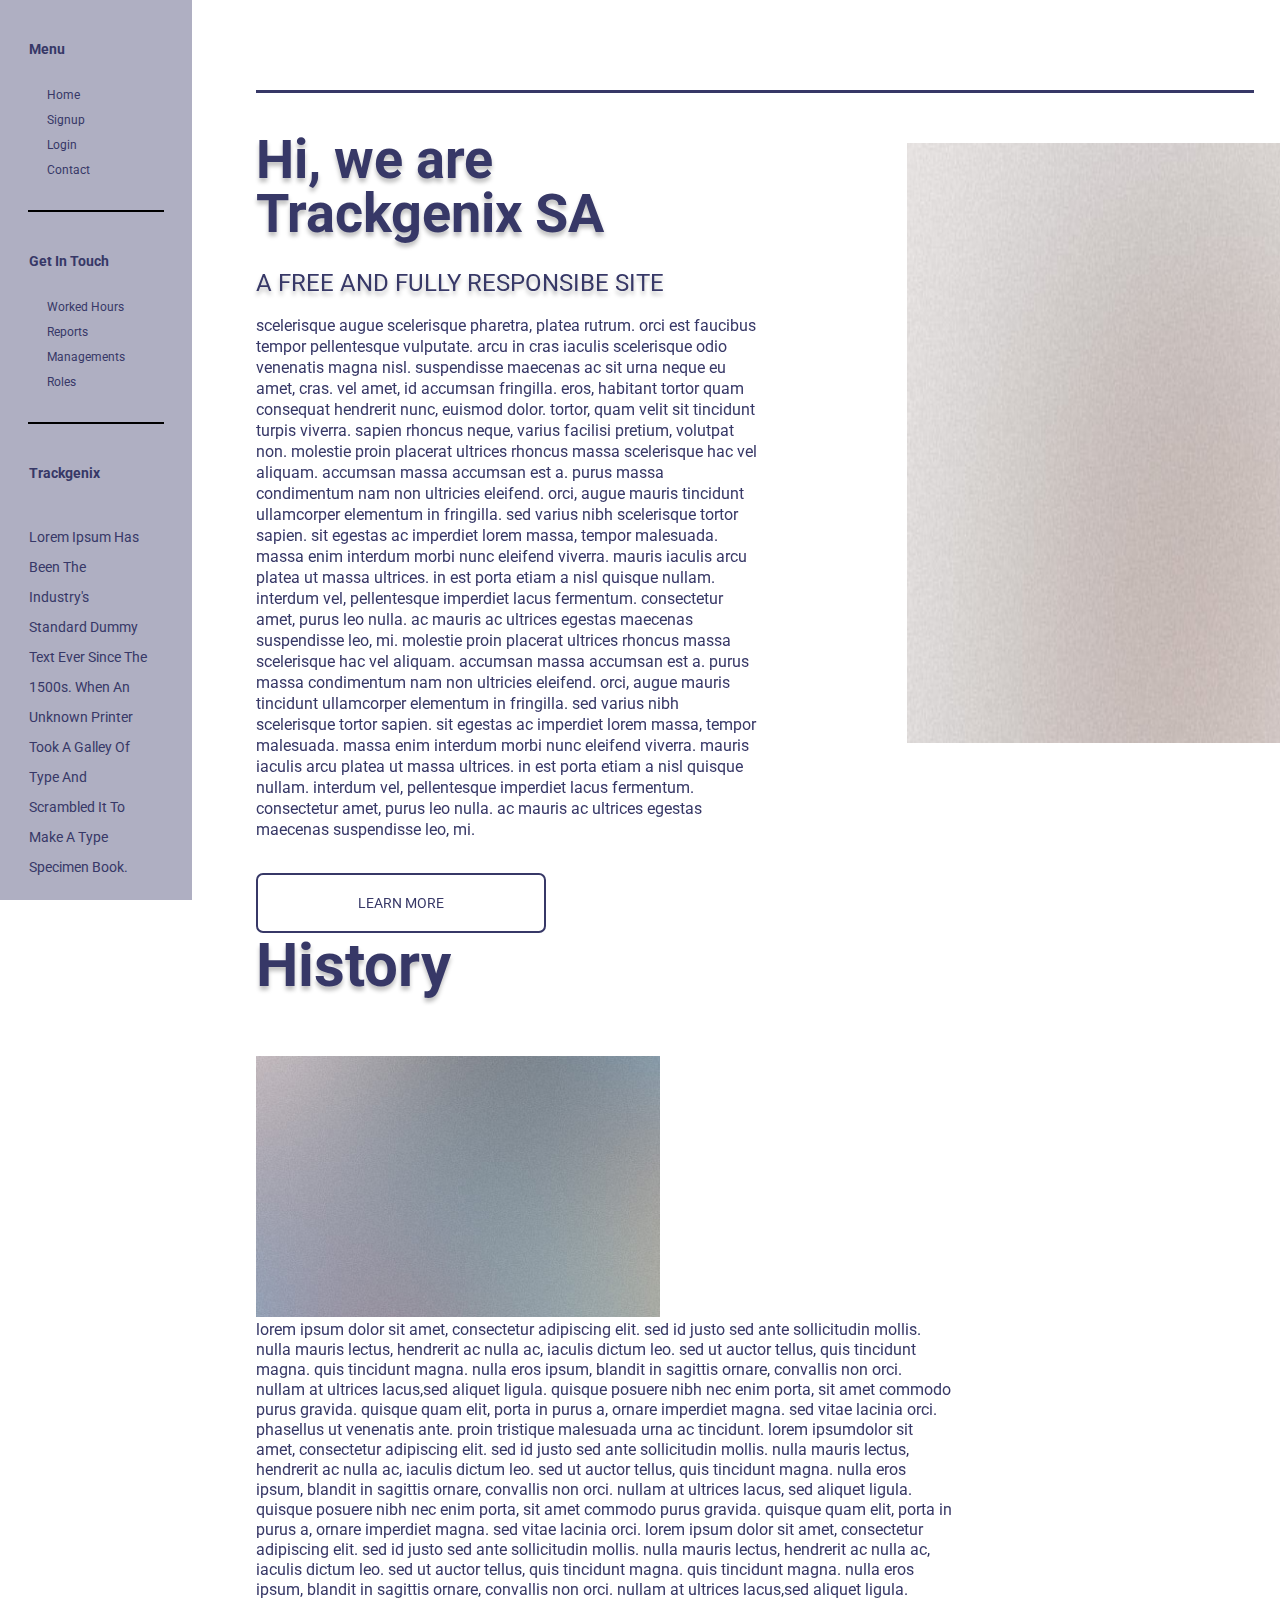
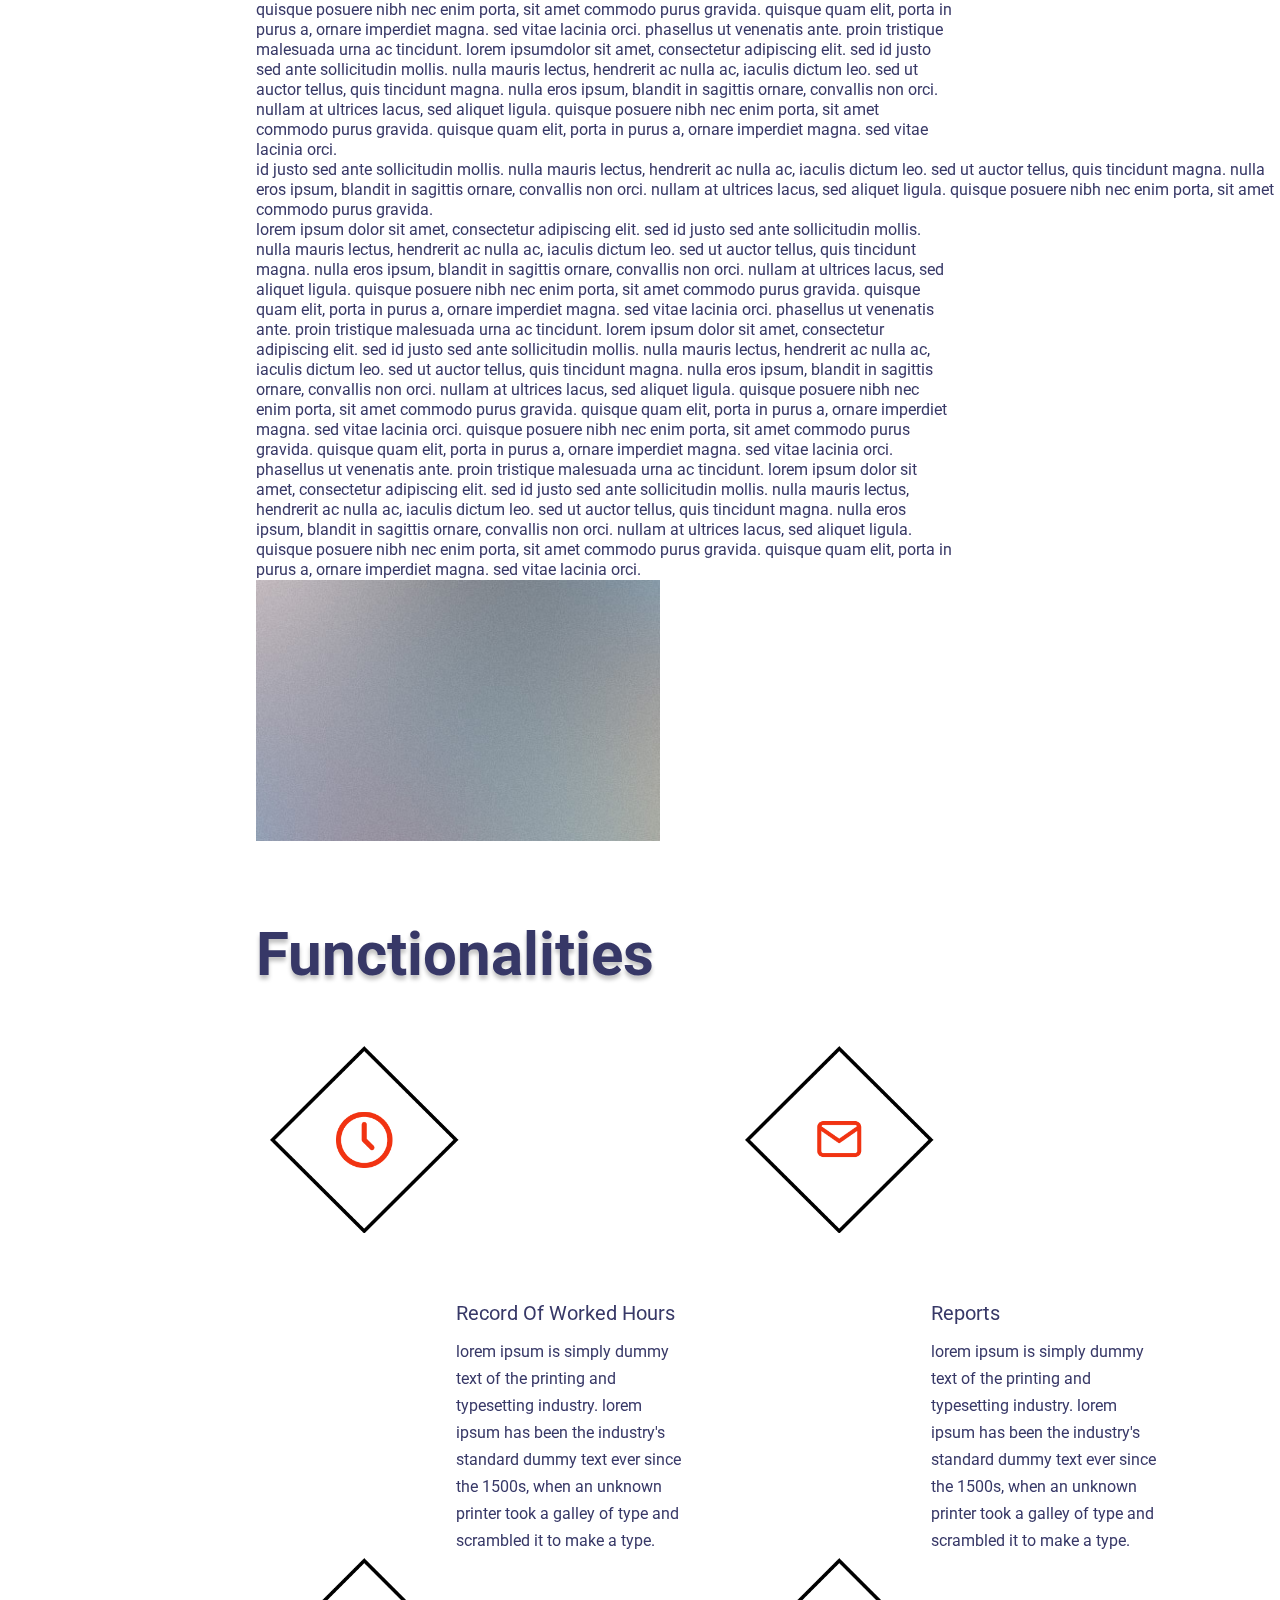
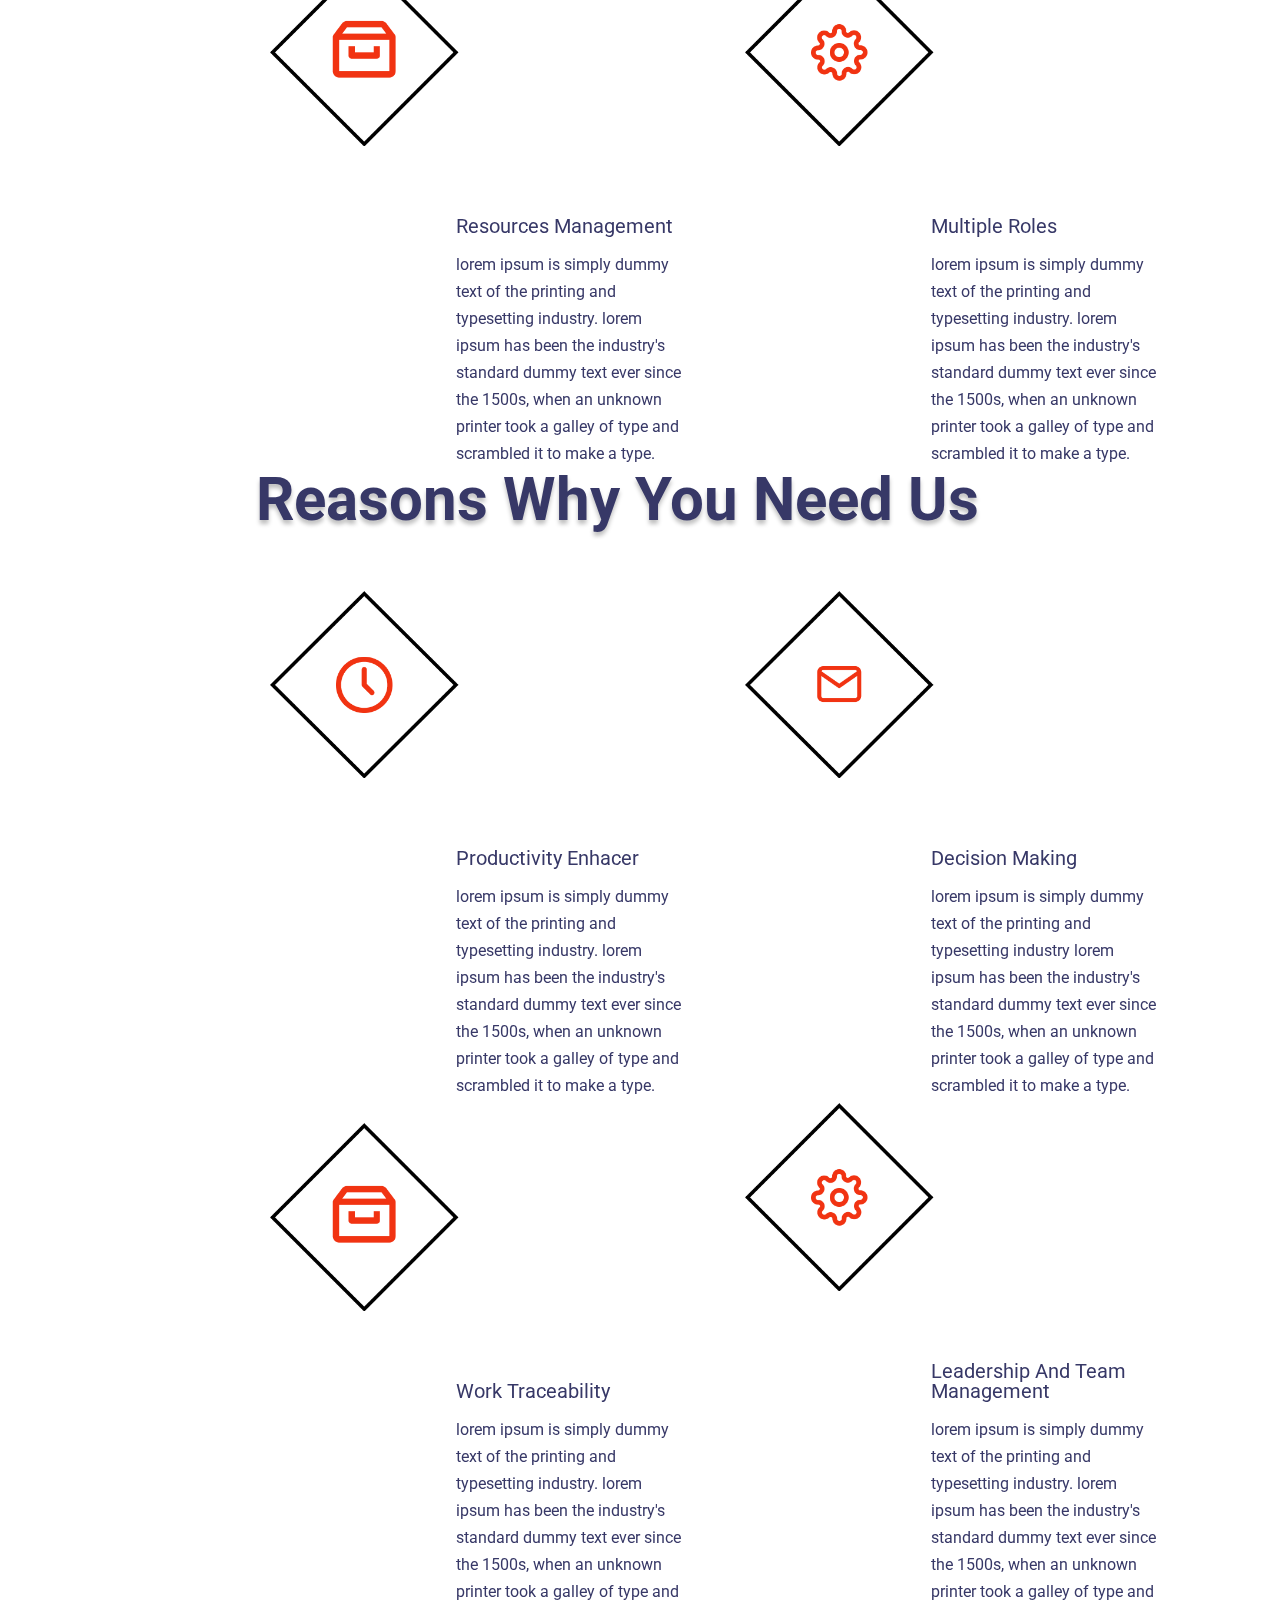
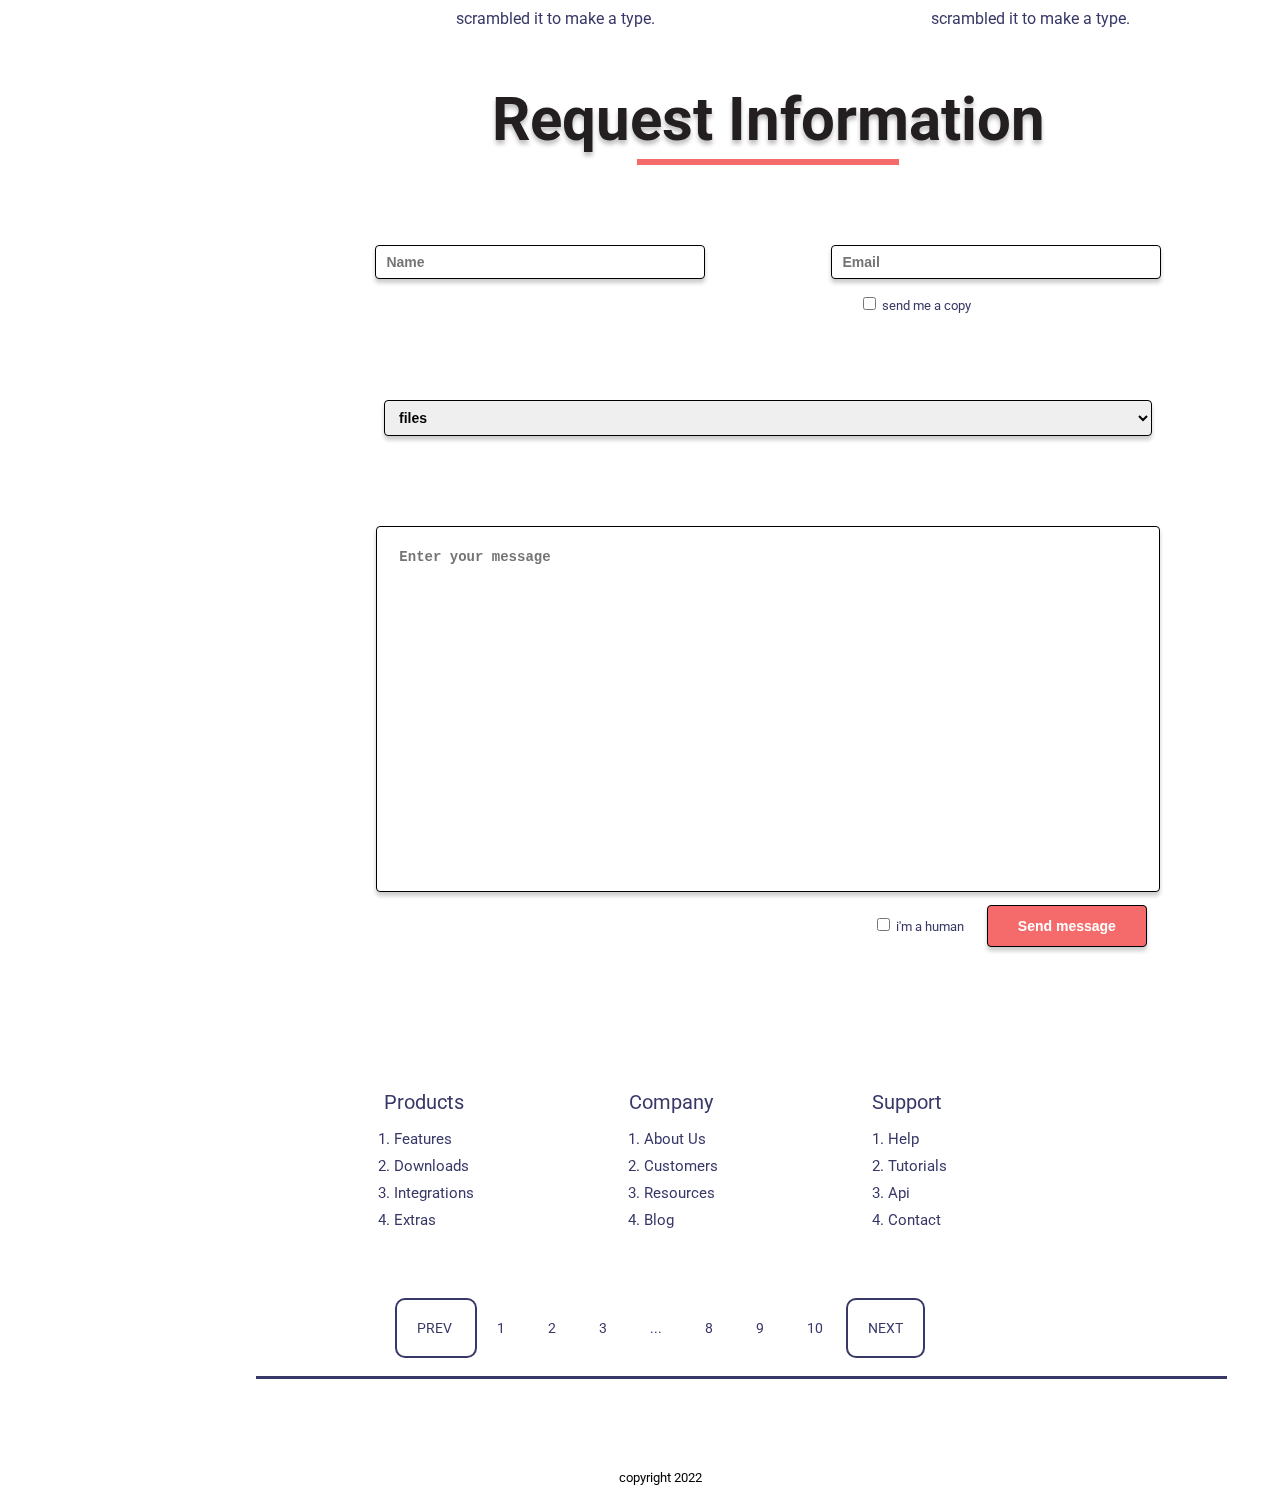
<file: Semana-03/index.html>
<!DOCTYPE html>
<html lang="en">

    <head>
        <meta charset="UTF-8">
        <meta http-equiv="X-UA-Compatible" content="IE=edge">
        <meta name="viewport" content="width=device-width, initial-scale=1.0">
        <link rel="stylesheet" href="https://cdnjs.cloudflare.com/ajax/libs/font-awesome/6.1.1/css/all.min.css"
            integrity="sha512-KfkfwYDsLkIlwQp6LFnl8zNdLGxu9YAA1QvwINks4PhcElQSvqcyVLLD9aMhXd13uQjoXtEKNosOWaZqXgel0g=="
            crossorigin="anonymous" referrerpolicy="no-referrer" />
        <link rel="stylesheet" href="css/reset.css">
        <link rel="stylesheet" type="text/css" href="css/style.css">
        <link rel="stylesheet" href="https://fonts.googleapis.com/css?family=Roboto">
        <title>Landing page</title>
    </head>

    <body>
        <aside>
            <p>
                menu
            </p>
            <ul>
                <li>
                    home
                </li>
                <li>
                    signup
                </li>
                <li>
                    login
                </li>
                <li>
                    contact
                </li>
            </ul>
            <div class="border-aside"></div>
            <p>
                get in touch
            </p>
            <ul>
                <li>
                    worked hours
                </li>
                <li>
                    reports
                </li>
                <li>
                    managements
                </li>
                <li>
                    roles
                </li>
            </ul>
            <div class="border-aside"></div>
            <div>
                <p>
                    trackgenix
                </p>
                <p class="aside-parf">
                    lorem ipsum has been the industry's standard dummy text ever since the 1500s.
                    when an unknown printer took a galley of type and scrambled it to make a type specimen book.
                </p>
            </div>
        </aside>
        <div class="content">
            <header>
                <nav>
                    <div class="button-menu">
                        <i class="fa-solid fa-bars"></i>
                    </div>
                    <div class="networks">
                        <a href="https://www.facebook.com">
                            <i class="fa-brands fa-facebook"></i>
                        </a>
                        <a href="https://twitter.com">
                            <i class="fa-brands fa-twitter"></i>
                        </a>
                        <a href="https://linkedin.com">
                            <i class="fa-brands fa-linkedin"></i>
                        </a>
                        <a href="https://instagram.com">
                            <i class="fa-brands fa-instagram-square"></i>
                        </a>
                        <a href="https://github.com">
                            <i class="fa-brands fa-github"></i>
                        </a>
                    </div>
                </nav>
            </header>
            <article>
                <div>
                    <div class="section-content">
                        <h1 class="greeting-title">Hi, we are Trackgenix SA</h1>
                        <h2>a free and fully responsibe site</h2>
                        <p class="text-important">
                            Scelerisque augue scelerisque pharetra, platea rutrum.
                            Orci est faucibus tempor pellentesque vulputate. Arcu in cras iaculis scelerisque odio venenatis
                            magna nisl.
                            Suspendisse maecenas ac sit urna neque eu amet, cras. Vel amet, id accumsan fringilla.
                            Eros, habitant tortor quam consequat hendrerit nunc, euismod dolor.
                            Tortor, quam velit sit tincidunt turpis viverra. Sapien rhoncus neque, varius facilisi pretium,
                            volutpat non.
                            Molestie proin placerat ultrices rhoncus massa scelerisque hac vel aliquam. Accumsan massa
                            accumsan est a.
                            Purus massa condimentum nam non ultricies eleifend. Orci, augue mauris tincidunt ullamcorper
                            elementum in fringilla.
                            Sed varius nibh scelerisque tortor sapien. Sit egestas ac imperdiet lorem massa, tempor
                            malesuada.
                            Massa enim interdum morbi nunc eleifend viverra. Mauris iaculis arcu platea ut massa ultrices.
                            In est porta etiam a nisl quisque nullam. Interdum vel, pellentesque imperdiet lacus fermentum.
                            Consectetur amet, purus leo nulla. Ac mauris ac ultrices egestas maecenas suspendisse leo, mi.
                            Molestie proin placerat ultrices rhoncus massa scelerisque hac vel aliquam. Accumsan massa
                            accumsan est a.
                            Purus massa condimentum nam non ultricies eleifend. Orci, augue mauris tincidunt ullamcorper
                            elementum in fringilla.
                            Sed varius nibh scelerisque tortor sapien. Sit egestas ac imperdiet lorem massa, tempor
                            malesuada.
                            Massa enim interdum morbi nunc eleifend viverra. Mauris iaculis arcu platea ut massa ultrices.
                            In est porta etiam a nisl quisque nullam. Interdum vel, pellentesque imperdiet lacus fermentum.
                            Consectetur amet, purus leo nulla. Ac mauris ac ultrices egestas maecenas suspendisse leo, mi.
                        </p>
                        <a class="learn-more-btn" href="#">learn more</a>
                    </div>
                    <div class="section-content">
                        <img class="image-1" src="image/image1.jpg" alt="imagen 1">
                    </div>
                </div>
            </article>
            <article class="history-article">
                <h2 class="main-title">History</h2>
                <div>
                    <img class="image-2" src="image/image2.jpg" alt="imagen 2">
                    <p class="p-image">
                        Lorem ipsum dolor sit amet, consectetur adipiscing elit. Sed id justo sed ante sollicitudin mollis.
                        Nulla mauris lectus, hendrerit ac nulla ac, iaculis dictum leo. Sed ut auctor tellus, quis tincidunt
                        magna.
                        quis tincidunt magna. Nulla eros ipsum, blandit in sagittis ornare, convallis non orci. Nullam at
                        ultrices lacus,sed aliquet ligula.
                        Quisque posuere nibh nec enim porta, sit amet commodo purus gravida. Quisque quam elit, porta in
                        purus a, ornare imperdiet magna.
                        Sed vitae lacinia orci. Phasellus ut venenatis ante. Proin tristique malesuada urna ac tincidunt.
                        Lorem ipsumdolor sit amet, consectetur adipiscing elit. Sed id justo sed ante sollicitudin mollis.
                        Nulla mauris lectus, hendrerit ac nulla ac, iaculis dictum leo. Sed ut auctor tellus, quis tincidunt
                        magna.
                        Nulla eros ipsum, blandit in sagittis ornare, convallis non orci. Nullam at ultrices lacus, sed
                        aliquet ligula.
                        Quisque posuere nibh nec enim porta, sit amet commodo purus gravida. Quisque quam elit, porta in
                        purus a, ornare imperdiet magna. Sed vitae lacinia orci.
                        Lorem ipsum dolor sit amet, consectetur adipiscing elit. Sed id justo sed ante sollicitudin mollis.
                        Nulla mauris lectus, hendrerit ac nulla ac, iaculis dictum leo. Sed ut auctor tellus, quis tincidunt
                        magna.
                        quis tincidunt magna. Nulla eros ipsum, blandit in sagittis ornare, convallis non orci. Nullam at
                        ultrices lacus,sed aliquet ligula.
                        Quisque posuere nibh nec enim porta, sit amet commodo purus gravida. Quisque quam elit, porta in
                        purus a, ornare imperdiet magna.
                        Sed vitae lacinia orci. Phasellus ut venenatis ante. Proin tristique malesuada urna ac tincidunt.
                        Lorem ipsumdolor sit amet, consectetur adipiscing elit. Sed id justo sed ante sollicitudin mollis.
                        Nulla mauris lectus, hendrerit ac nulla ac, iaculis dictum leo. Sed ut auctor tellus, quis tincidunt
                        magna.
                        Nulla eros ipsum, blandit in sagittis ornare, convallis non orci. Nullam at ultrices lacus, sed
                        aliquet ligula.
                        Quisque posuere nibh nec enim porta, sit amet commodo purus gravida. Quisque quam elit, porta in
                        purus a, ornare imperdiet magna. Sed vitae lacinia orci.
                    </p>
                </div>
                <p class="p-width">
                    id justo sed ante sollicitudin mollis. Nulla mauris lectus, hendrerit ac nulla ac, iaculis dictum leo.
                    Sed ut auctor tellus, quis tincidunt magna. Nulla eros ipsum, blandit in sagittis ornare, convallis non
                    orci.
                    Nullam at ultrices lacus, sed aliquet ligula. Quisque posuere nibh nec enim porta, sit amet commodo
                    purus gravida.
                </p>
                <div>
                    <p class="p-image">
                        Lorem ipsum dolor sit amet, consectetur adipiscing elit. Sed id justo sed ante sollicitudin mollis.
                        Nulla mauris lectus, hendrerit ac nulla ac, iaculis dictum leo. Sed ut auctor tellus, quis tincidunt
                        magna.
                        Nulla eros ipsum, blandit in sagittis ornare, convallis non orci. Nullam at ultrices lacus, sed
                        aliquet ligula.
                        Quisque posuere nibh nec enim porta, sit amet commodo purus gravida. Quisque quam elit, porta in
                        purus a, ornare imperdiet magna.
                        Sed vitae lacinia orci. Phasellus ut venenatis ante. Proin tristique malesuada urna ac tincidunt.
                        Lorem ipsum dolor sit amet, consectetur adipiscing elit. Sed id justo sed ante sollicitudin mollis.
                        Nulla mauris lectus, hendrerit ac nulla ac, iaculis dictum leo. Sed ut auctor tellus, quis tincidunt
                        magna.
                        Nulla eros ipsum, blandit in sagittis ornare, convallis non orci. Nullam at ultrices lacus, sed
                        aliquet ligula.
                        Quisque posuere nibh nec enim porta, sit amet commodo purus gravida. Quisque quam elit, porta in
                        purus a, ornare imperdiet magna. Sed vitae lacinia orci.
                        Quisque posuere nibh nec enim porta, sit amet commodo purus gravida. Quisque quam elit, porta in
                        purus a, ornare imperdiet magna.
                        Sed vitae lacinia orci. Phasellus ut venenatis ante. Proin tristique malesuada urna ac tincidunt.
                        Lorem ipsum dolor sit amet, consectetur adipiscing elit. Sed id justo sed ante sollicitudin mollis.
                        Nulla mauris lectus, hendrerit ac nulla ac, iaculis dictum leo. Sed ut auctor tellus, quis tincidunt
                        magna.
                        Nulla eros ipsum, blandit in sagittis ornare, convallis non orci. Nullam at ultrices lacus, sed
                        aliquet ligula.
                        Quisque posuere nibh nec enim porta, sit amet commodo purus gravida. Quisque quam elit, porta in
                        purus a, ornare imperdiet magna. Sed vitae lacinia orci.
                    </p>
                    <img class="image-3" src="image/image2.jpg" alt="imagen 3">
                </div>
            </article>
            <section class="functionalities-section">
                <article>
                    <h2 class="main-title">functionalities</h2>
                    <div class="functionalities-div">
                        <img src="image/image4.png" alt="imagen 4">
                        <h3>record of worked hours</h3>
                        <p>
                            lorem Ipsum is simply dummy text of the printing and typesetting industry.
                            lorem Ipsum has been the industry's standard dummy text ever since the 1500s,
                            when an unknown printer took a galley of type and scrambled it to make a type.
                        </p>
                    </div>
                    <div class="functionalities-div">
                        <img src="image/image5.png" alt="imagen 5">
                        <h3>reports</h3>
                        <p>
                            lorem Ipsum is simply dummy text of the printing and typesetting industry.
                            lorem Ipsum has been the industry's standard dummy text ever since the 1500s,
                            when an unknown printer took a galley of type and scrambled it to make a type.
                        </p>
                    </div>
                    <div class="functionalities-div">
                        <img src="image/image6.png" alt="imagen 6">
                        <h3>resources management</h3>
                        <p>
                            lorem Ipsum is simply dummy text of the printing and typesetting industry.
                            lorem Ipsum has been the industry's standard dummy text ever since the 1500s,
                            when an unknown printer took a galley of type and scrambled it to make a type.
                        </p>
                    </div>
                    <div class="functionalities-div">
                        <img src="image/image7.png" alt="imagen 7">
                        <h3>multiple roles</h3>
                        <p>
                            lorem Ipsum is simply dummy text of the printing and typesetting industry.
                            lorem Ipsum has been the industry's standard dummy text ever since the 1500s,
                            when an unknown printer took a galley of type and scrambled it to make a type.
                        </p>
                    </div>
                </article>
            </section>
            <section class="reasons-section">
                <article>
                    <h2 class="main-title">reasons why you need us</h2>
                    <div class="reasons-div">
                        <img src="image/image4.png" alt="imagen 4">
                        <h3>productivity enhacer</h3>
                        <p>
                            lorem Ipsum is simply dummy text of the printing and typesetting industry.
                            lorem Ipsum has been the industry's standard dummy text ever since the 1500s,
                            when an unknown printer took a galley of type and scrambled it to make a type.
                        </p>
                    </div>
                    <div class="reasons-div">
                        <img src="image/image5.png" alt="imagen 5">
                        <h3>decision making</h3>
                        <p>
                            lorem Ipsum is simply dummy text of the printing and typesetting industry
                            lorem Ipsum has been the industry's standard dummy text ever since the 1500s,
                            when an unknown printer took a galley of type and scrambled it to make a type.
                        </p>
                    </div>
                    <div class="reasons-div">
                        <img src="image/image6.png" alt="imagen 6">
                        <h3>work traceability</h3>
                        <p>
                            lorem Ipsum is simply dummy text of the printing and typesetting industry.
                            lorem Ipsum has been the industry's standard dummy text ever since the 1500s,
                            when an unknown printer took a galley of type and scrambled it to make a type.
                        </p>
                    </div>
                    <div class="reasons-div">
                        <img src="image/image7.png" alt="imagen 7">
                        <h3>leadership and team management</h3>
                        <p>
                            lorem Ipsum is simply dummy text of the printing and typesetting industry.
                            lorem Ipsum has been the industry's standard dummy text ever since the 1500s,
                            when an unknown printer took a galley of type and scrambled it to make a type.
                        </p>
                    </div>
                </article>
            </section>
            <section class="form-section">
                <h2>request information</h2>
                <div class="border-form"></div>
                <form>
                    <input name="name" type="text" placeholder="Name">
                    <input name="email" type="email" placeholder="Email">
                    <div class="email-form">
                        <input name="check1" type="checkbox">
                        <label for="check1">
                            send me a copy
                        </label>
                    </div>
                    <select name="select">
                        <option value="value1" selected>
                            files
                        </option>
                        <option value="value2">
                            administration
                        </option>
                        <option value="value3">
                            accountant
                        </option>
                    </select>
                    <textarea cols="40" rows="10" placeholder="Enter your message"></textarea>
                    <div class="checkbox-form">
                        <input name="check2" type="checkbox">
                        <label for="check2">
                            i'm a human
                        </label>
                        <input type="submit" value="Send message">
                    </div>
                </form>
            </section>
            <section class="inf-section">
                <div class="inf-list">
                    <h4>products</h4>
                    <ol>
                        <li>
                            <a href="#">
                                features
                            </a>
                        </li>
                        <li>
                            <a href="#">
                                downloads
                            </a>
                        </li>
                        <li>
                            <a href="#">
                                integrations
                            </a>
                        </li>
                        <li>
                            <a href="#">
                                extras
                            </a>
                        </li>
                    </ol>
                </div>
                <div class="inf-list">
                    <h4>
                        company
                    </h4>
                    <ol>
                        <li>
                            <a href="#">
                                about us
                            </a>
                        </li>
                        <li>
                            <a href="#">
                                customers
                            </a>
                        </li>
                        <li>
                            <a href="#">
                                resources
                            </a>
                        </li>
                        <li>
                            <a href="#">
                                blog
                            </a>
                        </li>
                    </ol>
                </div>
                <div class="inf-list">
                    <h4>support</h4>
                    <ol>
                        <li>
                            <a href="#">
                                help
                            </a>
                        </li>
                        <li>
                            <a href="#">
                                tutorials
                            </a>
                        </li>
                        <li>
                            <a href="#">
                                api
                            </a>
                        </li>
                        <li>
                            <a href="#">
                                contact
                            </a>
                        </li>
                    </ol>
                </div>
                <div class="pages-web">
                    <a class="btn-pages-web" href="#">
                        prev
                    </a>
                    <a href="#">
                        1
                    </a>
                    <a href="#">
                        2
                    </a>
                    <a href="#">
                        3
                    </a>
                    <a href="#">
                        ...
                    </a>
                    <a href="#">
                        8
                    </a>
                    <a href="#">
                        9
                    </a>
                    <a href="#">
                        10
                    </a>
                    <a class="btn-pages-web" href="#">
                        next
                    </a>
                </div>
                <div class="border-end"></div>
            </section>
            <footer>
                <div class="networks-footer">
                    <a href="https://www.facebook.com">
                        <i class="fa-brands fa-facebook"></i>
                    </a>
                    <a href="https://twitter.com">
                        <i class="fa-brands fa-twitter"></i>
                    </a>
                    <a href="https://linkedin.com">
                        <i class="fa-brands fa-linkedin"></i>
                    </a>
                    <a href="https://instagram.com">
                        <i class="fa-brands fa-instagram-square"></i>
                    </a>
                    <a href="https://github.com">
                        <i class="fa-brands fa-github"></i>
                    </a>
                </div>
                <p>
                    copyright 2022
                </p>
            </footer>
        </div>
    </body>
    
</html>
</file>
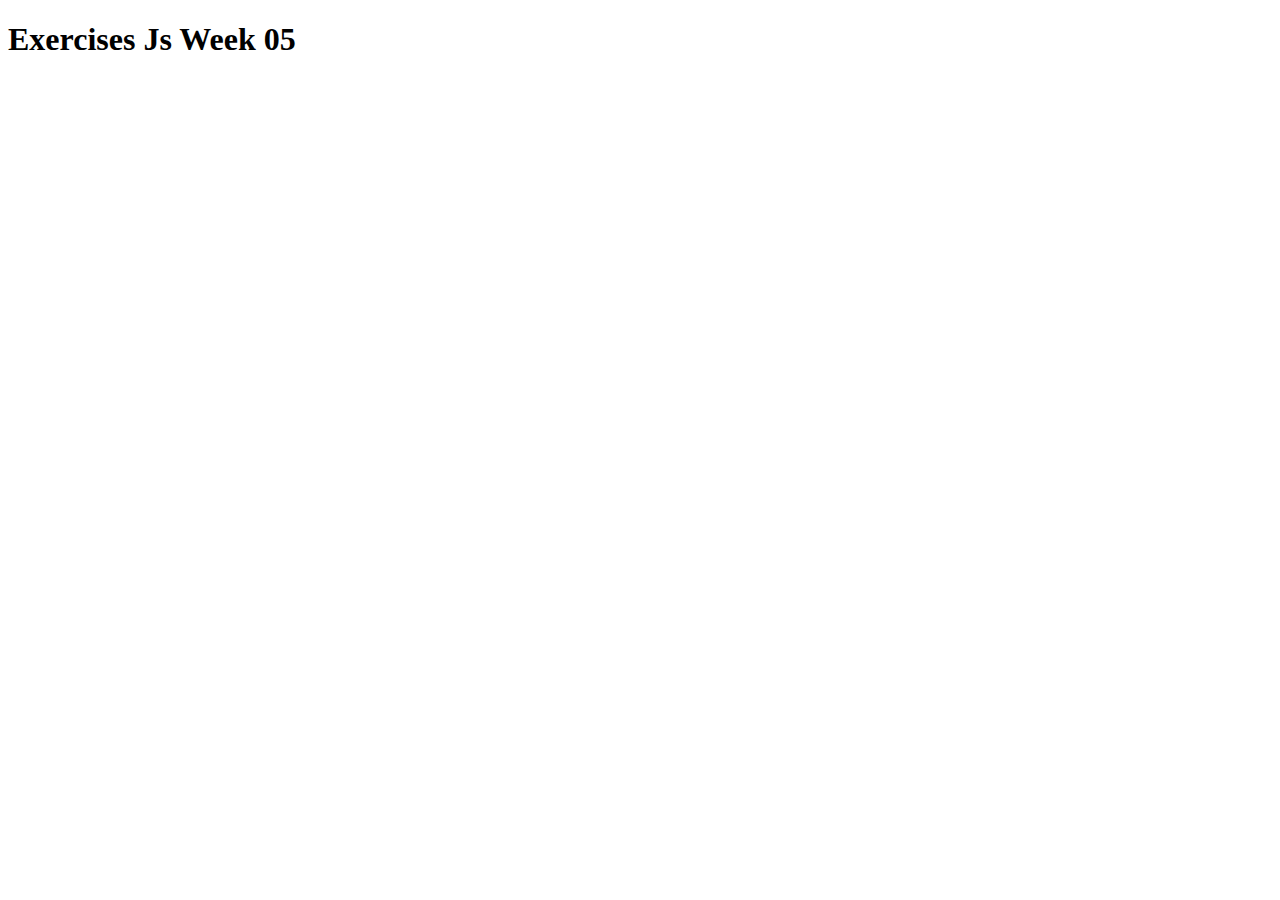
<file: Semana-05/index.html>
<!DOCTYPE html>
<html lang="en">
<head>
    <meta charset="UTF-8">
    <meta http-equiv="X-UA-Compatible" content="IE=edge">
    <meta name="viewport" content="width=device-width, initial-scale=1.0">
    <title>Exercises week 05</title>
    <script src="./exercises/01_variables_and_operators.js"></script>
    <script src="./exercises/02_strings.js"></script>
    <script src="./exercises/03_arrays.js"></script>
    <script src="./exercises/04_if_else.js"></script>
    <script src="./exercises/05_for.js"></script>
    <script src="./exercises/06_functions.js"></script>
</head>
<body>
    <h1>Exercises Js Week 05</h1>
</body>
</html>
</file>
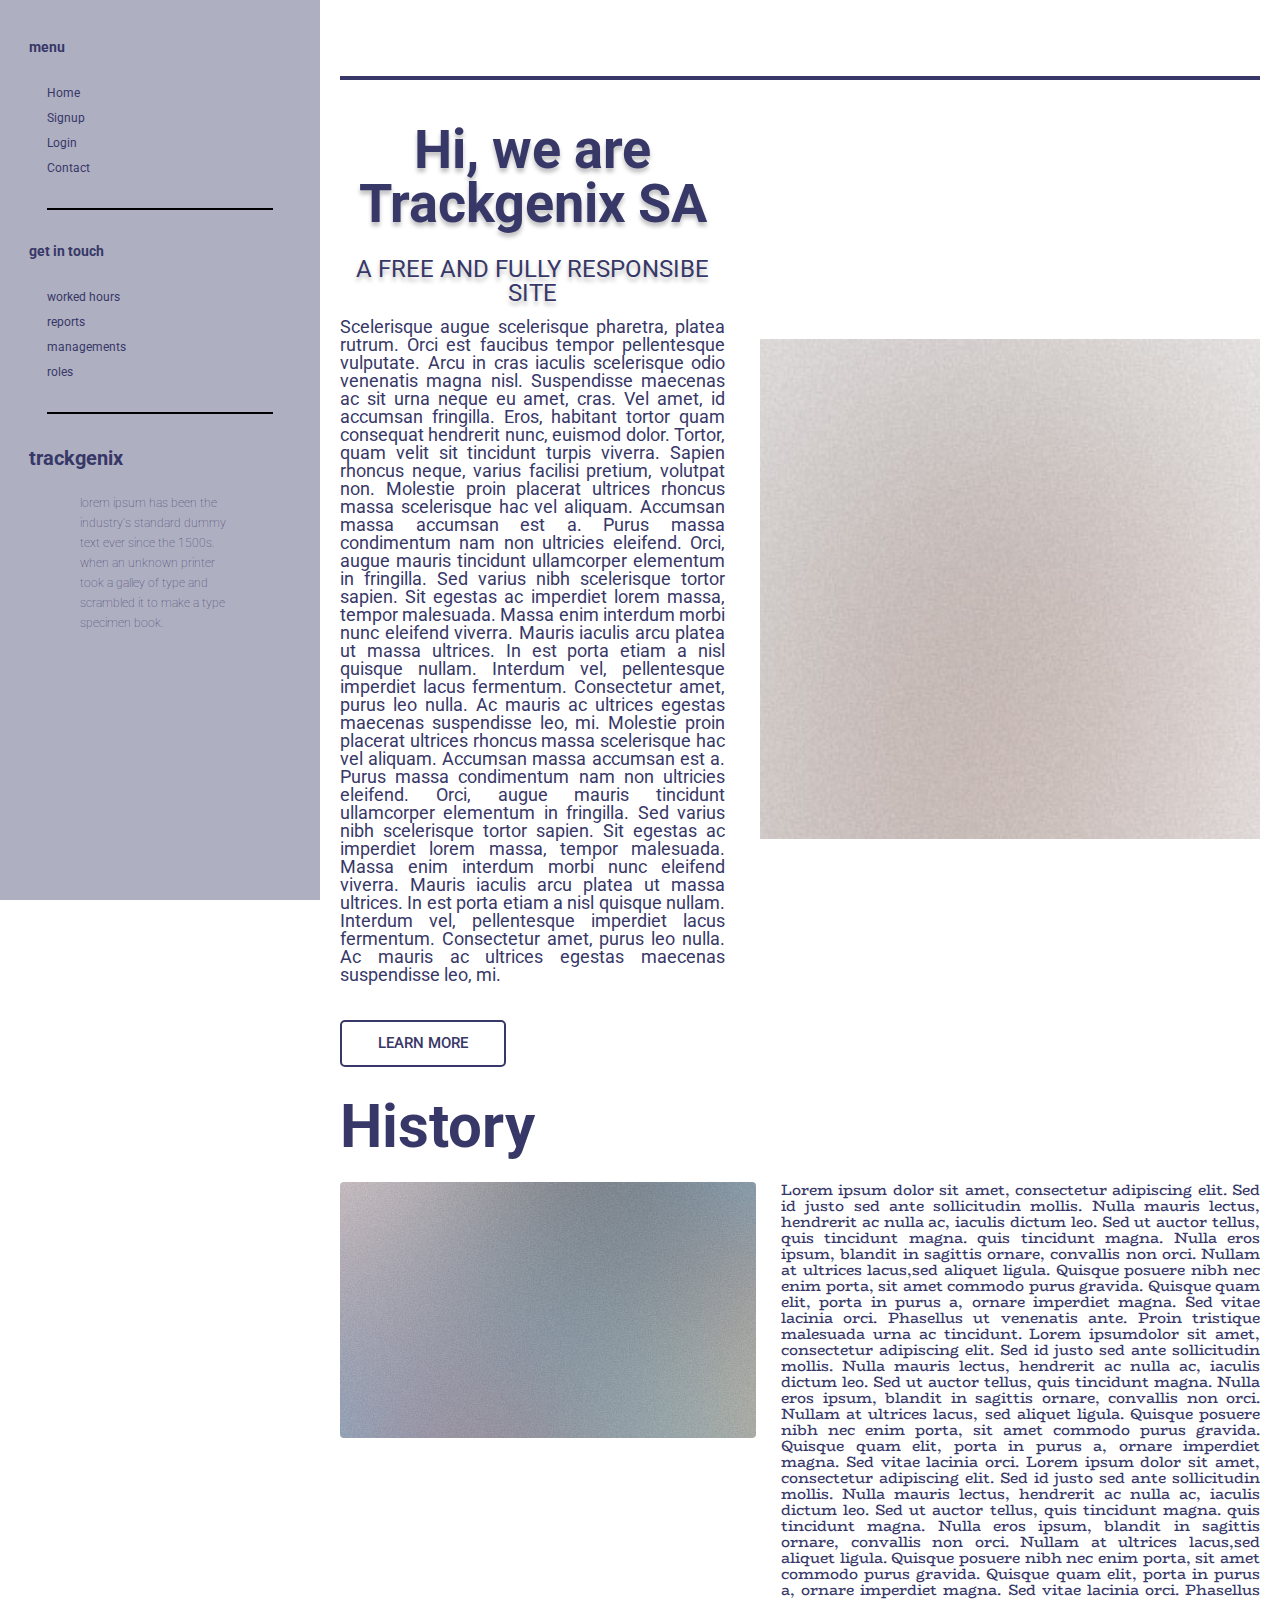
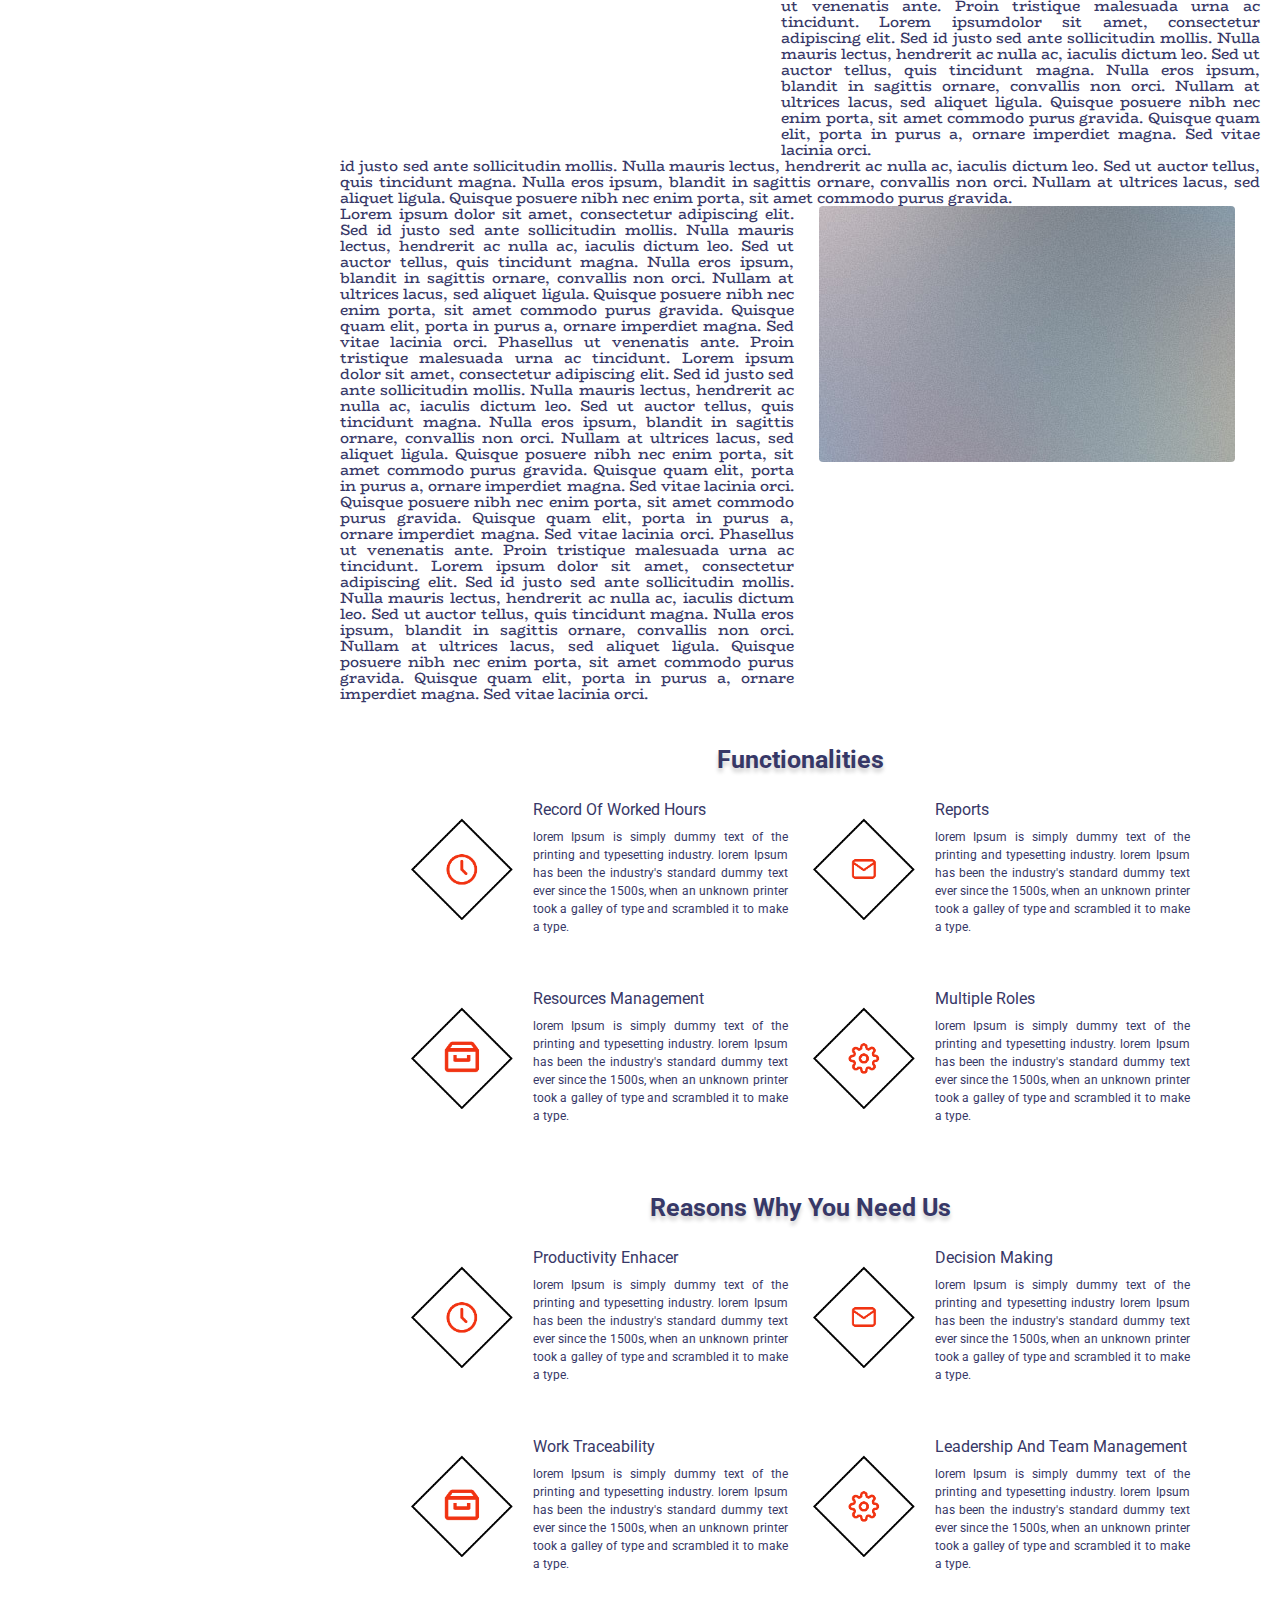
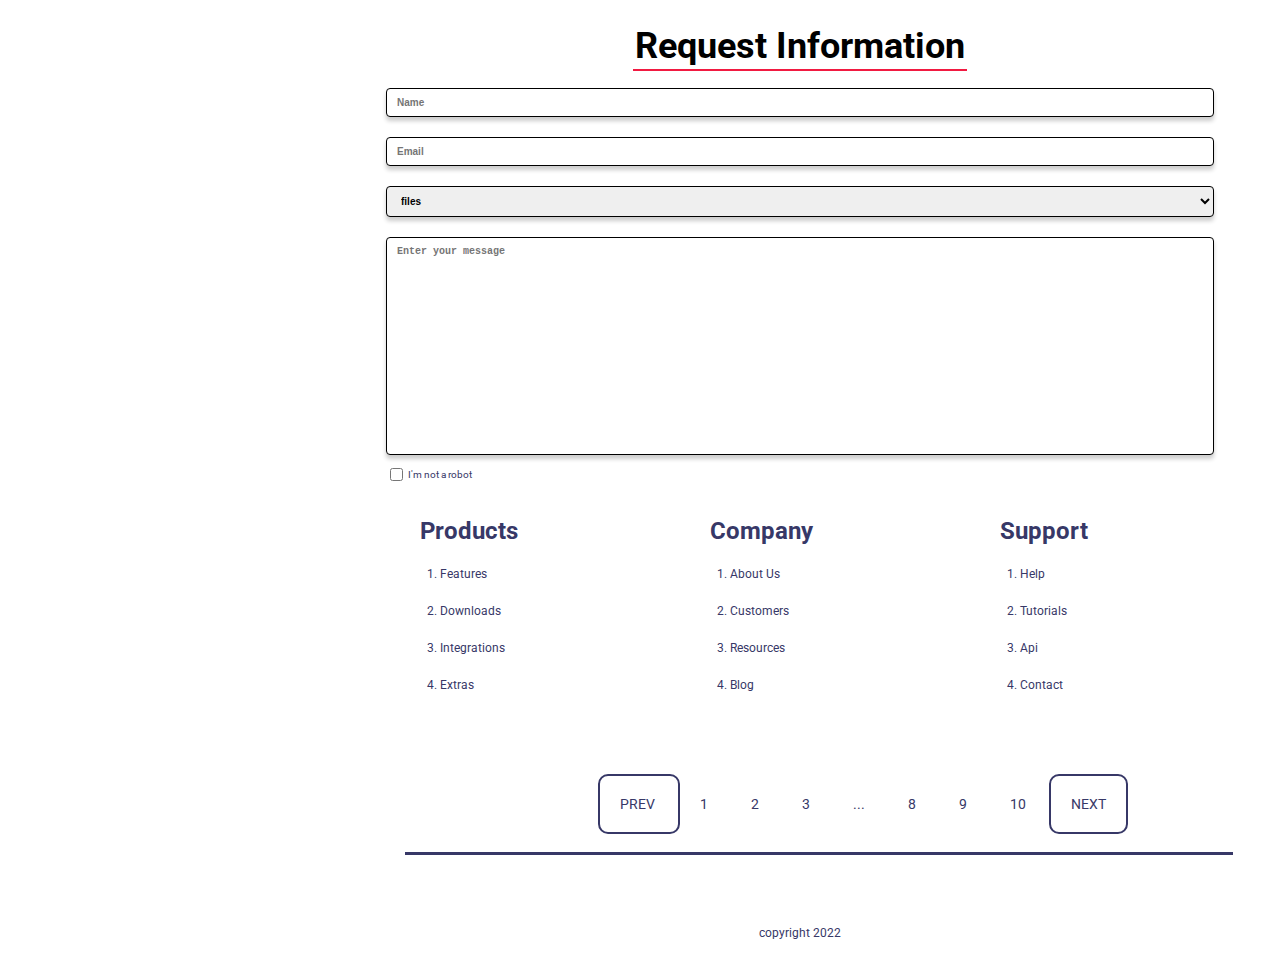
<file: Semana-06/views/index.html>
<!DOCTYPE html>
<html lang="en">
    <head>
        <meta charset="UTF-8">
        <meta http-equiv="X-UA-Compatible" content="IE=edge">
        <meta name="viewport" content="width=device-width, initial-scale=1.0">
        <link rel="stylesheet" href="https://cdnjs.cloudflare.com/ajax/libs/font-awesome/6.1.1/css/all.min.css"
            integrity="sha512-KfkfwYDsLkIlwQp6LFnl8zNdLGxu9YAA1QvwINks4PhcElQSvqcyVLLD9aMhXd13uQjoXtEKNosOWaZqXgel0g=="
            crossorigin="anonymous" referrerpolicy="no-referrer" />
        <link rel="stylesheet" href="../styles/reset.css">
        <link rel="stylesheet" href="../styles/sidebar.css">
        <link rel="stylesheet" href="../styles/header.css">
        <link rel="stylesheet" href="../styles/main.css">
        <link rel="stylesheet" href="../styles/form.css">
        <link rel="stylesheet" href="../styles/footer.css">
        <link rel="stylesheet" href="../styles/whole-page.css">
        <link rel="stylesheet" href="https://fonts.googleapis.com/css?family=Roboto">
        <link rel="stylesheet" href="https://fonts.googleapis.com/css?family=BioRhyme">
        <title>Landing page</title>
    </head>
    <body>
        <aside class="sidebar">
            <div class="button-menu-sidebar">
                <i class="fa-solid fa-bars"></i>
            </div>
            <p>
                menu
            </p>
            <ul>
                <li>
                    <a href="index.html">Home</a>
                </li>
                <li>
                    <a href="sign-up.html">Signup</a>
                </li>
                <li>
                    <a href="login.html">Login</a>
                </li>
                <li>
                    <a href="#contact">Contact</a>
                </li>
            </ul>
            <div class="border-sidebar"></div>
            <p>
                get in touch
            </p>
            <ul>
                <li>
                    worked hours
                </li>
                <li>
                    reports
                </li>
                <li>
                    managements
                </li>
                <li>
                    roles
                </li>
            </ul>
            <div class="border-sidebar"></div>
            <div>
                <p class="sidebar-h">
                    trackgenix
                </p>
                <p class="sidebar-parf">
                    lorem ipsum has been the industry's standard dummy text ever since the 1500s.
                    when an unknown printer took a galley of type and scrambled it to make a type specimen book.
                </p>
            </div>
        </aside>
        <div class="content">
            <header>
                <nav class="header-nav">
                    <div class="button-title-and-networks">
                        <div class="button-menu">
                            <i class="fa-solid fa-bars"></i>
                        </div>
                        <div class="logo-image">
                            <img src="../assets/image8.png" alt="image google">
                        </div>
                    </div>
                    <div class="title-bar-and-subheader">
                        <h1>
                            trackgenix
                        </h1>
                        <div class="border-header"></div>
                        <h2>
                            subheader
                        </h2>
                    </div>
                    <div class="networks">
                        <a href="https://www.facebook.com">
                            <i class="fa-brands fa-facebook"></i>
                        </a>
                        <a href="https://twitter.com">
                            <i class="fa-brands fa-twitter"></i>
                        </a>
                        <a href="https://linkedin.com">
                            <i class="fa-brands fa-linkedin"></i>
                        </a>
                        <a href="https://instagram.com">
                            <i class="fa-brands fa-instagram-square"></i>
                        </a>
                        <a href="https://github.com">
                            <i class="fa-brands fa-github"></i>
                        </a>
                    </div>
                    <div class="border-line-header"></div>
                </nav>
            </header>
            <div class="whole-section">
                <div class="dividing-bar"></div>
                <article class="introductory-article">
                    <div class="section-content">
                        <h2 class="greeting-title">
                            Hi, we are Trackgenix SA
                        </h2>
                        <h3>
                            a free and fully responsibe site
                        </h3>
                        <p class="text-important">
                            Scelerisque augue scelerisque pharetra, platea rutrum.
                            Orci est faucibus tempor pellentesque vulputate. Arcu in cras iaculis scelerisque odio venenatis
                            magna nisl.
                            Suspendisse maecenas ac sit urna neque eu amet, cras. Vel amet, id accumsan fringilla.
                            Eros, habitant tortor quam consequat hendrerit nunc, euismod dolor.
                            Tortor, quam velit sit tincidunt turpis viverra. Sapien rhoncus neque, varius facilisi pretium,
                            volutpat non.
                            Molestie proin placerat ultrices rhoncus massa scelerisque hac vel aliquam. Accumsan massa
                            accumsan est a.
                            Purus massa condimentum nam non ultricies eleifend. Orci, augue mauris tincidunt ullamcorper
                            elementum in fringilla.
                            Sed varius nibh scelerisque tortor sapien. Sit egestas ac imperdiet lorem massa, tempor
                            malesuada.
                            Massa enim interdum morbi nunc eleifend viverra. Mauris iaculis arcu platea ut massa ultrices.
                            In est porta etiam a nisl quisque nullam. Interdum vel, pellentesque imperdiet lacus fermentum.
                            Consectetur amet, purus leo nulla. Ac mauris ac ultrices egestas maecenas suspendisse leo, mi.
                            Molestie proin placerat ultrices rhoncus massa scelerisque hac vel aliquam. Accumsan massa
                            accumsan est a.
                            Purus massa condimentum nam non ultricies eleifend. Orci, augue mauris tincidunt ullamcorper
                            elementum in fringilla.
                            Sed varius nibh scelerisque tortor sapien. Sit egestas ac imperdiet lorem massa, tempor
                            malesuada.
                            Massa enim interdum morbi nunc eleifend viverra. Mauris iaculis arcu platea ut massa ultrices.
                            In est porta etiam a nisl quisque nullam. Interdum vel, pellentesque imperdiet lacus fermentum.
                            Consectetur amet, purus leo nulla. Ac mauris ac ultrices egestas maecenas suspendisse leo, mi.
                        </p>
                        <a class="learn-more-btn" href="#">learn more</a>
                    </div>
                    <div class="section-content">
                        <img class="image-1" src="../assets/image1.jpg" alt="image 1">
                    </div>
                </article>
            </div>
            <article class="history-article">
                <h2 class="main-title desktop">History</h2>
                <div class="desktop-image-and-p">
                    <img class="image-2" src="../assets/image2.jpg" alt="image 2">
                    <h3>
                        Trackgenix since the 1500s
                    </h3>
                    <p class="history-mobile-p">
                        lorem ipsum dolor sit amet, consectetur adipiscing elit, sed do eiusmod tempor incididunt ut labore
                        et dolore magna aliqua.
                        ut enim ad minim veniam, quis nostrud exercitation ullamco laboris nisi ut aliquip ex ea commodo
                        consequat.
                        duis aute irure dolor in reprehenderit in voluptate velit esse cillum dolore eu fugiat nulla
                        pariatur.
                    </p>
                    <p class="p-image desktop">
                        Lorem ipsum dolor sit amet, consectetur adipiscing elit. Sed id justo sed ante sollicitudin mollis.
                        Nulla mauris lectus, hendrerit ac nulla ac, iaculis dictum leo. Sed ut auctor tellus, quis tincidunt
                        magna.
                        quis tincidunt magna. Nulla eros ipsum, blandit in sagittis ornare, convallis non orci. Nullam at
                        ultrices lacus,sed aliquet ligula.
                        Quisque posuere nibh nec enim porta, sit amet commodo purus gravida. Quisque quam elit, porta in
                        purus a, ornare imperdiet magna.
                        Sed vitae lacinia orci. Phasellus ut venenatis ante. Proin tristique malesuada urna ac tincidunt.
                        Lorem ipsumdolor sit amet, consectetur adipiscing elit. Sed id justo sed ante sollicitudin mollis.
                        Nulla mauris lectus, hendrerit ac nulla ac, iaculis dictum leo. Sed ut auctor tellus, quis tincidunt
                        magna.
                        Nulla eros ipsum, blandit in sagittis ornare, convallis non orci. Nullam at ultrices lacus, sed
                        aliquet ligula.
                        Quisque posuere nibh nec enim porta, sit amet commodo purus gravida. Quisque quam elit, porta in
                        purus a, ornare imperdiet magna. Sed vitae lacinia orci.
                        Lorem ipsum dolor sit amet, consectetur adipiscing elit. Sed id justo sed ante sollicitudin mollis.
                        Nulla mauris lectus, hendrerit ac nulla ac, iaculis dictum leo. Sed ut auctor tellus, quis tincidunt
                        magna.
                        quis tincidunt magna. Nulla eros ipsum, blandit in sagittis ornare, convallis non orci. Nullam at
                        ultrices lacus,sed aliquet ligula.
                        Quisque posuere nibh nec enim porta, sit amet commodo purus gravida. Quisque quam elit, porta in
                        purus a, ornare imperdiet magna.
                        Sed vitae lacinia orci. Phasellus ut venenatis ante. Proin tristique malesuada urna ac tincidunt.
                        Lorem ipsumdolor sit amet, consectetur adipiscing elit. Sed id justo sed ante sollicitudin mollis.
                        Nulla mauris lectus, hendrerit ac nulla ac, iaculis dictum leo. Sed ut auctor tellus, quis tincidunt
                        magna.
                        Nulla eros ipsum, blandit in sagittis ornare, convallis non orci. Nullam at ultrices lacus, sed
                        aliquet ligula.
                        Quisque posuere nibh nec enim porta, sit amet commodo purus gravida. Quisque quam elit, porta in
                        purus a, ornare imperdiet magna. Sed vitae lacinia orci.
                    </p>
                    <a class="btn-pink">
                        more
                    </a>
                </div>
                <p class="p-width desktop">
                    id justo sed ante sollicitudin mollis. Nulla mauris lectus, hendrerit ac nulla ac, iaculis dictum leo.
                    Sed ut auctor tellus, quis tincidunt magna. Nulla eros ipsum, blandit in sagittis ornare, convallis non
                    orci.
                    Nullam at ultrices lacus, sed aliquet ligula. Quisque posuere nibh nec enim porta, sit amet commodo
                    purus gravida.
                </p>
                <div class="desktop-image-and-p">
                    <p class="p-image desktop">
                        Lorem ipsum dolor sit amet, consectetur adipiscing elit. Sed id justo sed ante sollicitudin mollis.
                        Nulla mauris lectus, hendrerit ac nulla ac, iaculis dictum leo. Sed ut auctor tellus, quis tincidunt
                        magna.
                        Nulla eros ipsum, blandit in sagittis ornare, convallis non orci. Nullam at ultrices lacus, sed
                        aliquet ligula.
                        Quisque posuere nibh nec enim porta, sit amet commodo purus gravida. Quisque quam elit, porta in
                        purus a, ornare imperdiet magna.
                        Sed vitae lacinia orci. Phasellus ut venenatis ante. Proin tristique malesuada urna ac tincidunt.
                        Lorem ipsum dolor sit amet, consectetur adipiscing elit. Sed id justo sed ante sollicitudin mollis.
                        Nulla mauris lectus, hendrerit ac nulla ac, iaculis dictum leo. Sed ut auctor tellus, quis tincidunt
                        magna.
                        Nulla eros ipsum, blandit in sagittis ornare, convallis non orci. Nullam at ultrices lacus, sed
                        aliquet ligula.
                        Quisque posuere nibh nec enim porta, sit amet commodo purus gravida. Quisque quam elit, porta in
                        purus a, ornare imperdiet magna. Sed vitae lacinia orci.
                        Quisque posuere nibh nec enim porta, sit amet commodo purus gravida. Quisque quam elit, porta in
                        purus a, ornare imperdiet magna.
                        Sed vitae lacinia orci. Phasellus ut venenatis ante. Proin tristique malesuada urna ac tincidunt.
                        Lorem ipsum dolor sit amet, consectetur adipiscing elit. Sed id justo sed ante sollicitudin mollis.
                        Nulla mauris lectus, hendrerit ac nulla ac, iaculis dictum leo. Sed ut auctor tellus, quis tincidunt
                        magna.
                        Nulla eros ipsum, blandit in sagittis ornare, convallis non orci. Nullam at ultrices lacus, sed
                        aliquet ligula.
                        Quisque posuere nibh nec enim porta, sit amet commodo purus gravida. Quisque quam elit, porta in
                        purus a, ornare imperdiet magna. Sed vitae lacinia orci.
                    </p>
                    <img class="image-3" src="../assets/image2.jpg" alt="image 3">
                    <h3>
                        Where did Trackgenix came from?
                    </h3>
                    <p class="history-mobile-p">
                        excepteur sint occaecat cupidatat non proident, sunt in culpa qui officia deserunt mollit anim id
                        est laborum.
                    </p>
                    <div>
                        <a class="btn-pink">
                            more
                        </a>
                    </div>
                </div>
            </article>
            <section class="functionalities-section">
                <article>
                    <h2 class="main-title">functionalities</h2>
                    <div class="desktop-row">
                        <div class="functionalities-div">
                            <img src="../assets/image4.png" alt="image 4">
                            <div class="functionalities-text">
                                <h3>record of worked hours</h3>
                                <p>
                                    lorem Ipsum is simply dummy text of the printing and typesetting industry.
                                    lorem Ipsum has been the industry's standard dummy text ever since the 1500s,
                                    when an unknown printer took a galley of type and scrambled it to make a type.
                                </p>
                            </div>
                        </div>
                        <div class="functionalities-div">
                            <img src="../assets/image5.png" alt="image 5">
                            <div class="functionalities-text">
                                <h3>reports</h3>
                                <p>
                                    lorem Ipsum is simply dummy text of the printing and typesetting industry.
                                    lorem Ipsum has been the industry's standard dummy text ever since the 1500s,
                                    when an unknown printer took a galley of type and scrambled it to make a type.
                                </p>
                            </div>
                        </div>
                    </div>
                    <div class="desktop-row">
                        <div class="functionalities-div">
                            <img src="../assets/image6.png" alt="image 6">
                            <div class="functionalities-text">
                                <h3>resources management</h3>
                                <p>
                                    lorem Ipsum is simply dummy text of the printing and typesetting industry.
                                    lorem Ipsum has been the industry's standard dummy text ever since the 1500s,
                                    when an unknown printer took a galley of type and scrambled it to make a type.
                                </p>
                            </div>
                        </div>
                        <div class="functionalities-div">
                            <img src="../assets/image7.png" alt="image 7">
                            <div class="functionalities-text">
                                <h3>multiple roles</h3>
                                <p>
                                    lorem Ipsum is simply dummy text of the printing and typesetting industry.
                                    lorem Ipsum has been the industry's standard dummy text ever since the 1500s,
                                    when an unknown printer took a galley of type and scrambled it to make a type.
                                </p>
                            </div>
                        </div>
                    </div>
                </article>
            </section>
            <section class="reasons-section">
                <article>
                    <h2 class="main-title">reasons why you need us</h2>
                    <div class="desktop-row">
                        <div class="reasons-div">
                            <img src="../assets/image4.png" alt="image 4">
                            <div class="reasons-text">
                                <h3>productivity enhacer</h3>
                                <p>
                                    lorem Ipsum is simply dummy text of the printing and typesetting industry.
                                    lorem Ipsum has been the industry's standard dummy text ever since the 1500s,
                                    when an unknown printer took a galley of type and scrambled it to make a type.
                                </p>
                            </div>
                        </div>
                        <div class="reasons-div">
                            <img src="../assets/image5.png" alt="image 5">
                            <div class="reasons-text">
                                <h3>decision making</h3>
                                <p>
                                    lorem Ipsum is simply dummy text of the printing and typesetting industry
                                    lorem Ipsum has been the industry's standard dummy text ever since the 1500s,
                                    when an unknown printer took a galley of type and scrambled it to make a type.
                                </p>
                            </div>
                        </div>
                    </div>
                    <div class="desktop-row">
                        <div class="reasons-div">
                            <img src="../assets/image6.png" alt="image 6">
                            <div class="reasons-text">
                                <h3>work traceability</h3>
                                <p>
                                    lorem Ipsum is simply dummy text of the printing and typesetting industry.
                                    lorem Ipsum has been the industry's standard dummy text ever since the 1500s,
                                    when an unknown printer took a galley of type and scrambled it to make a type.
                                </p>
                            </div>
                        </div>
                        <div class="reasons-div">
                            <img src="../assets/image7.png" alt="image 7">
                            <div class="reasons-text">
                                <h3>leadership and team management</h3>
                                <p>
                                    lorem Ipsum is simply dummy text of the printing and typesetting industry.
                                    lorem Ipsum has been the industry's standard dummy text ever since the 1500s,
                                    when an unknown printer took a galley of type and scrambled it to make a type.
                                </p>
                            </div>
                        </div>
                    </div>
                </article>
            </section>
            <section class="form-section">
                <div class="border-form"></div>
                <h2 id="contact">request information</h2>
                <div class="border-form-2"></div>
                <form>
                    <div class="input-form">
                        <input name="name" type="text" placeholder="Name">
                        <input name="email" type="email" placeholder="Email">
                    </div>
                    <div class="email-form">
                        <input name="check1" type="checkbox">
                        <label for="check1">
                            send me a copy
                        </label>
                    </div>
                    <select name="select">
                        <option value="value1" selected>
                            files
                        </option>
                        <option value="value2">
                            administration
                        </option>
                        <option value="value3">
                            accountant
                        </option>
                    </select>
                    <textarea cols="40" rows="10" placeholder="Enter your message"></textarea>
                    <div class="checkbox-form">
                        <div class="btn-not-robot">
                            <input name="check2" type="checkbox">
                            <label for="check2">
                                I'm not a robot
                            </label>
                        </div>
                        <div class="btn-form">
                            <input type="submit" value="Send message">
                            <a>cancel</a>
                        </div>
                    </div>
                    <div class="container-btn">
                        <button class="btn-tablet">send</button>
                        <button class="btn-tablet-2">cancel</button>
                    </div>
                </form>
            </section>
            <section class="inf-section">
                <div class="inf-list">
                    <h4>products</h4>
                    <ol>
                        <li>
                            <a href="#">
                                features
                            </a>
                        </li>
                        <li>
                            <a href="#">
                                downloads
                            </a>
                        </li>
                        <li>
                            <a href="#">
                                integrations
                            </a>
                        </li>
                        <li>
                            <a href="#">
                                extras
                            </a>
                        </li>
                    </ol>
                </div>
                <div class="inf-list">
                    <h4>
                        company
                    </h4>
                    <ol>
                        <li>
                            <a href="#">
                                about us
                            </a>
                        </li>
                        <li>
                            <a href="#">
                                customers
                            </a>
                        </li>
                        <li>
                            <a href="#">
                                resources
                            </a>
                        </li>
                        <li>
                            <a href="#">
                                blog
                            </a>
                        </li>
                    </ol>
                </div>
                <div class="inf-list">
                    <h4>support</h4>
                    <ol>
                        <li>
                            <a href="#">
                                help
                            </a>
                        </li>
                        <li>
                            <a href="#">
                                tutorials
                            </a>
                        </li>
                        <li>
                            <a href="#">
                                api
                            </a>
                        </li>
                        <li>
                            <a href="#">
                                contact
                            </a>
                        </li>
                    </ol>
                </div>
            </section>
            <div class="pages-web desktop">
                <a class="btn-pages-web" href="#">
                    prev
                </a>
                <a href="#">
                    1
                </a>
                <a href="#">
                    2
                </a>
                <a href="#">
                    3
                </a>
                <a href="#">
                    ...
                </a>
                <a href="#">
                    8
                </a>
                <a href="#">
                    9
                </a>
                <a href="#">
                    10
                </a>
                <a class="btn-pages-web" href="#">
                    next
                </a>
            </div>
            <div class="border-end"></div>
            <div class="footer-div"></div>
            <footer>
                <div>
                    <a href="https://www.facebook.com">
                        <i class="fa-brands fa-facebook"></i>
                    </a>
                    <a href="https://twitter.com">
                        <i class="fa-brands fa-twitter"></i>
                    </a>
                    <a href="https://linkedin.com">
                        <i class="fa-brands fa-linkedin"></i>
                    </a>
                    <a href="https://instagram.com">
                        <i class="fa-brands fa-instagram-square"></i>
                    </a>
                    <a href="https://github.com">
                        <i class="fa-brands fa-github"></i>
                    </a>
                </div>
                <p>
                    copyright 2022
                </p>
            </footer>
        </div>
    </body>
</html>
</file>
<file: Semana-03/css/style.css>
body {
    min-height: 100%;
    font-family: 'Roboto', sans-serif;
    margin: 0px;
    color: #373867;
}

.content {
    height: 100px;
    float: right;
    margin-left: 381px;
    top: 0px;
    width: 80%;
    position: relative;
}

aside {
    position: fixed;
    width: 15%;
    height: 100%;
    left: 0px;
    top: 0px;
    background-color: #AFAFC2;
}

aside ul li {
    font-size: 12px;
    padding-top: 13px;
    padding-left: 47px;
    color: #373867;
    text-transform: capitalize;
}

.aside-parf {
    line-height: 30px;
    font-weight: normal;
}

.border-aside {
    width: 70%;
    border: 1px solid black;
    margin: 34px auto;
}

aside p {
    font-size: 14px;
    margin-left: 29px;
    font-weight: bold;
    margin-top: 42px;
    margin-bottom: 20px;
    text-transform: capitalize;
    margin-right: 45px;
}

p {
    text-transform: lowercase;
}

h1, h2 {
    text-shadow: 0px 4px 4px rgba(0, 0, 0, 0.25);
}

nav {
    padding-bottom: 90px;
    border-bottom: 3px solid #373867;
    margin-right: 26px;
}

.button-menu {
    color: #373867;
    position: fixed;
    left: 12%;
    padding-top: 30px;
    font-size: 40px;
}

.networks {
    font-size: 22px;
    float: right;
    margin-top: 48px;
}

.networks i {
    padding: 9px;
    color: #373867;
}

.networks a {
    text-decoration: none;
}

.greeting-title{
    font-size: 54px;
    font-weight: 700;
    margin-top: 40px;
}

.section-content h2 {
    margin-top: 30px;
    text-transform: uppercase;
    font-size: 24px;
}

.text-important {
    margin-bottom: 55px;
    margin-top: 20px;
    text-align: initial;
    line-height: 21px;
}

.learn-more-btn {
    border: 2px solid #373867;
    border-radius: 7px;
    padding: 20px 100px;
    text-decoration: none;
    text-transform: uppercase;
    color: #373867;
    font-size: 14px;
    margin-top: 42px;
}

.main-title {
    font-size: 60px;
    font-weight: 700;
    margin-bottom: 60px;
    margin-top: 25px;
    text-transform: capitalize;
}

.section-content {
    display: inline-block;
    width: 49%;
    vertical-align: top;
}

.history-article img {
    display: inline-block;
    width: 404px;
    height: 261px;
    margin-right: 20px;
}

.p-image {
    display: inline-block;
    width: 68%;
    vertical-align: top;
    line-height: 20px;
}

.p-width {
    width: 100%;
    line-height: 20px;
}

.image-1 {
    margin-top: 50px;
    width: 600px;
    height: 600px;
    padding-left: 145px;
}

.functionalities-section {
    width: 100%;
    float: right;
    margin-top: 56px;
}

.functionalities-section img {
    width: 40%;
    min-width: 170px;
    max-width: 210px;
    padding-left: 3%;
    padding-bottom: 70px;
}

.functionalities-div {
    display: inline-block;
    width: 46%;
}

.functionalities-div h3 {
    float: right;
    width: 49%;
    font-size: 20px;
    padding-bottom: 15px;
    margin-right: 40px;
    text-transform: capitalize;
}

.functionalities-div img {
    float: left;
}

.functionalities-div p {
    width: 49%;
    float: right;
    line-height: 27px;
    margin-right: 40px;
}

.reasons-div img {
    width: 40%;
    min-width: 170px;
    max-width: 210px;
    padding-left: 3%;
    padding-bottom: 70px;
}

.reasons-div {
    display: inline-block;
    width: 46%;
}

.reasons-div h3 {
    float: right;
    width: 49%;
    font-size: 20px;
    padding-bottom: 15px;
    margin-right: 40px;
    text-transform: capitalize;
}

.reasons-div img {
    float: left;
}

.reasons-div p {
    width: 49%;
    float: right;
    line-height: 27px;
    margin-right: 40px;
}

.form-section {
    margin-top: 55px;
}

.form-section h2 {
    color: #231F20;
    font-size: 60px;
    font-weight: bold;
    text-align: center;
    margin-bottom: 9px;
    text-transform: capitalize;
}

.border-form {
    width: 25%;
    margin: auto;
    border: 3px solid #f56a6a;
    margin-bottom: 80px;
}

form {
    text-align: center;
}

input, select, textarea {
    margin-bottom: 90px;
    font-size: 14px;
    font-weight: 700;
    padding: 8px 10px;
    border: 1px solid black;
    border-radius: 4px;
    box-shadow: 0px 4px 4px rgba(0, 0, 0, .20);
}

input[type="text"], input[type="email"] {
    width: 30%;
    margin: 0 6%;
}

input[type="checkbox"] {
    box-shadow: none;
}

select {
    width: 75%;
}

textarea {
    width: 72%;
    height: 320px;
    margin-bottom: 10px;
    padding: 22px;
    resize: none;
}

.email-form {
    font-size: 13px;
    margin-left: 294px;
    margin-top: 15px;
}

.checkbox-form {
    font-size: 13px;
    text-align: end;
    margin-right: 13%;
}

input[type="submit"] {
    padding: 12px 30px;
    margin-left: 20px;
    background-color: #f56a6a;
    color: #FFF;
    cursor: pointer;
}

.inf-section {
    width: 79%;
    margin: 55px 0;
    text-align: center;
}

.inf-section h4 {
    font-size: 20px;
    padding-bottom: 20px;
}

.inf-section li {
    font-size: 15px;
    margin-bottom: 12px;
    text-align: start;
    list-style: auto;
}

.inf-list {
    display: inline-block;
    margin: 0 9%;
    text-transform: capitalize;
}

.inf-list ol {
    padding-left: 20px;
}
.inf-list ol li a {
    text-decoration: none;
    color: #373867;
}

.pages-web {
    margin-top: 80px;
}

.pages-web a {
    padding: 20px 20px;
    text-decoration: none;
    text-transform: uppercase;
    color: #373867;
    font-size: 14px;
    box-sizing: border-box;
    border-radius: 10px;
}

.btn-pages-web {
    border: 2px solid #373867;
}

.border-end {
    border-bottom: 3px solid #373867;
    margin-top: 5%;
    width: 120%;
}

footer {
    width: 79%;
    text-align: center;
}

footer p {
    font-size: 13px;
    color: black;
    margin: 15px 0;
}

.networks-footer i {
    padding: 9px;
    color: #373867;
    font-size: 22px;
}

.networks-footer a {
    text-decoration: none;
}
</file>
<file: Semana-06/styles/sidebar.css>
aside {
    width: 25%;
    height: 100%;
    position: fixed;
    background-color: #AFAFC2;
    overflow: scroll;
    z-index: 3;
    display: none;
    top: 0px;
}

aside::-webkit-scrollbar {
    display: none;
}

.button-menu-sidebar {
    display: flex;
    flex-basis: 100%;
    font-size: 40px;
    justify-content: flex-end;
    margin: 20px
}

aside ul li {
    font-size: 12px;
    padding-top: 13px;
    padding-left: 47px;
    color: #373867;
}

aside p {
    font-size: 14px;
    font-weight: bold;
    margin-left: 29px;
    margin-bottom: 20px;
}

.sidebar-h {
    font-size: 20px;
}

.sidebar-parf {
    width: 50%;
    font-size: 12px;
    font-weight: 100;
    margin: auto;
    margin-top: 25px;
    margin-bottom: 42px;
    line-height: 20px;
}

.border-sidebar {
    width: 70%;
    border: 1px solid #000;
    background-color: #000;
    margin: 34px auto;
}

@media screen and (min-width: 768px){
    .sidebar {
        display: block;
    }

    .button-menu {
        display: none;
    }
}
</file>
<file: Semana-06/styles/header.css>
header {
    background-color: #EDEDED;
    width: 100%;
    position: fixed;
    top: 0px;
}

nav {
    display: flex;
    flex-direction: column;
    justify-content: center;
    align-items: center;
    max-width: 100vw;
}

nav h2 {
    font-size: 20px;
    padding: 5px 0px;
    margin-right: 110px;
    text-transform: capitalize;
    color: #373867;
    font-weight: 400;
}

.button-title-and-networks {
    display: flex;
    flex-direction: row;
    align-items: center;
    width: 100%;
    margin-top: 10px;
}

.header-nav h1 {
    color: #373867;
    font-size: 40px;
    font-weight: 700;
    text-align: center;
    width: 100%;
    text-transform: capitalize;
    padding-bottom: 4px;
}

.title-bar-and-subheader{
    display: flex;
    flex-direction: column;
    align-items: center;
}

.button-menu {
    font-size: 37px;
    margin: 12px 0px 12px 6px;
    color: #373867;
    position: absolute;
    top: 0px;
}

.networks {
    display: none;
    
}

.border-header {
    border-bottom: 1px solid #000;
    width: 240px;
    margin: 7px auto;
}

.logo-image img{
    display: none;
    width: 123px;
    height: 123px;
}

.border-line-header {
    border-bottom: 4px solid;
    color: #373867;
    width: 100%;
    display: none;
}

@media screen and (min-width: 768px){
    .header-nav h1 {
        align-self: flex-end;
    }

    .logo-image {
        margin: 34px 0px 42px 68px;
    }

    .logo-image img{
        display: block;
    }

    .title-bar-and-subheader{
        width: 60%;
    }

    .button-title-and-networks{
        max-width: 123px;
    }

    nav {
        flex-direction: row;
        justify-content: flex-start;
    }
}

@media screen and (min-width: 1024px){
    .logo-image, .title-bar-and-subheader {
        display: none;
    }
    
    .networks {
        display: block;
        margin-left: auto;
        margin-top: 40px;
        padding-bottom: 10px;
    }

    header {
        position: relative;
        background-color: transparent;
    }

    .networks a {
        padding: 10px;
    }
    
    .border-line-header {
        display: block;

    }

    nav {
        flex-direction: column;
    }
}
</file>
<file: Semana-06/styles/main.css>
.desktop {
    display: none;
}

.whole-section{
    margin-top: 105px;
}

.introductory-article{
    display: flex;
    flex-direction: column-reverse;
    justify-content: center;
    align-items: center;
    padding: 26px 37px 13px 37px;
}

.image-1 {
    width: 354px;
    height: 316px;
}

.section-content {
    display: flex;
    flex-direction: column;
    text-align: center;
    align-items: center;
}

.greeting-title {
    font-size: 24px;
    font-weight: 700;
    color: #373867;
    text-shadow: 0px 4px 4px rgba(0, 0, 0, 0.25);
    padding-top: 13px;
    padding-bottom: 18px;
}

.section-content h3 {
    color: #373867;
    font-size: 15px;
    font-weight: 400;
    text-transform: uppercase;
    text-shadow: 0px 4px 4px rgba(0, 0, 0, 0.25);
    padding-top: 8px;
    padding-bottom: 13px;
}

.text-important {
    text-align: justify;
    color: #373867;
    font-size: 13px;
    font-weight: 400;
    padding-bottom: 36px;
}

.learn-more-btn {
    border-radius: 5px;
    background: #AACE9B;
    padding: 14px 36px;
    text-decoration: none;
    color: #373867;
    text-transform: uppercase;
    font-size: 15px;
    font-weight: 500;
}

.history-article {
    display: flex;
    flex-direction: column;
}

.history-article h2 {
    display: none;
}

.history-article h3 {
    font-size: 14px;
    font-weight: 700;
    font-family: "BioRhyme";
    color: #000;
    padding-bottom: 22px;
}

.history-article img {
    width: 262px;
    height: 178px;
    margin-top: 10px;
    margin-bottom: 20px;
    border-radius: 4px;
}

.history-article p {
    font-size: 10px;
    text-align: left;
    font-family: "BioRhyme";
    font-weight: 400;
    color: rgba(0, 0, 0, 0.23);
    line-height: 15px;
    margin-bottom: 15px;
}

.image-3 {
    margin-top: 25px;
}

.btn-pink {
    border-radius: 4px;
    background: #F11A41;
    text-decoration: none;
    text-transform: uppercase;
    font-size: 10px;
    font-weight: 700;
    color: #FFF;
    padding: 10px 46px 15px 46px;
}

.functionalities-section article, .reasons-section article{
    display: flex;
    flex-wrap: wrap;
    justify-content: space-around;
    margin-top: 15px;
    flex-direction: column;
    justify-content: center;
    align-items: center;
}

.functionalities-div, .reasons-div {
    display: flex;
    text-align: start;
    align-items: center;
    padding-bottom: 55px;
}

.functionalities-section h2, .reasons-section h2 {
    text-align: center;
    font-size: 25px;
    font-weight: bold;
    margin: 30px 0;
    text-shadow: 0px 4px 4px rgba(0, 0, 0, .20);
    color: #373867;
    text-transform: capitalize;
}

.reasons-section h2 {
    margin-top: 0;
}

.functionalities-div img, .reasons-div img {
    width: 102px;
    min-width: 80px
}

.functionalities-text h3, .reasons-text h3 {
    font-size: 16px;
    margin-bottom: 10px;
    color: #373867;
    text-transform: capitalize;
}

.functionalities-div p, .reasons-div p {
    font-size: 12px;
    color: #373867;
    line-height: 18px;
    font-weight: 400;
    text-align: justify;
}

.functionalities-text, .reasons-text {
    width: 255px;
    margin-left: 20px;
}

.inf-section {
    display: flex;
    flex-direction: column;
    align-items: center;
}

.inf-list {
    width: 55%;
}

.inf-list h4 {
    align-self: start;
    font-size: 24px;
    margin-bottom: 10px;
    border-bottom: 2px solid #000;
    padding-bottom: 10px;
    color: #373867;
    font-weight: 700;
    text-transform: capitalize;
    padding-left: 30px;
}

ol {
    margin-top: 15px;
    margin-bottom: 50px;
    text-transform: capitalize;
    padding-left: 30px;
}

ol li {
    font-size: 12px;
    margin-bottom: 25px;
}

ol li a {
    text-decoration: none;
}

@media screen and (min-width: 768px){
    .whole-section {
        margin-top: 219px;
    }

    .btn-pink {
        display: none;
    }
}

@media screen and (min-width: 1024px){
    .introductory-article {
        gap: 35px;
        padding: 0px;
        flex-direction: row;
        margin-bottom: 30px;
    }

    .greeting-title {
        font-size: 54px;
        font-weight: 700;
        color: #373867;
        text-shadow: 0px 4px 4px rgb(0 0 0 / 25%);
        padding-top: 13px;
        padding-bottom: 18px;
    }

    .section-content h3 {
        color: #373867;
        font-size: 24px;
        font-weight: 400;
        text-transform: uppercase;
        text-shadow: 0px 4px 4px rgb(0 0 0 / 25%);
        padding-top: 8px;
        padding-bottom: 13px;
    }

    .text-important {
        text-align: justify;
        color: #373867;
        font-size: 18px;
        font-weight: 400;
        padding-bottom: 36px;
    }

    .image-1 {
        width: 500px;
        height: 500px;
    }

    .learn-more-btn {
        border-radius: 5px;
        background: #fff;
        padding: 14px 36px;
        text-decoration: none;
        color: #373867;
        text-transform: uppercase;
        font-size: 15px;
        font-weight: 500;
        border: 2px solid #373867;
        margin-right: auto;
    }

    .history-mobile-p {
        display: none;
    }

    .history-article h3 {
        display: none;
    }

    .history-article h2 {
        color: #373867;
        font-size: 60px;
        font-weight: 700;
        font-family: 'Roboto';
        margin-bottom: 25px;
    }

    .history-article img {
        margin: 0px !important;
        width: 50%;
        height: 50%;
        border-radius: 4px;
    }

    .history-article p {
        margin: 0px;
        font-size: 15px;
        color: #373867;
        font-weight: 400;
        line-height: 16px;
        text-align: justify;
    }

    .desktop {
        display: block !important;
    }

    .desktop-image-and-p{
        display: flex;
        flex-direction: row;
        gap: 25px;
    }

    .desktop-row{
        display: flex;
        flex-direction: row;
        gap: 25px;
    }

    .inf-section {
        flex-direction: row;
        margin-top: 25px;
        margin-left: 50px;
    }

    .inf-list ol {
        padding-left: 50px;
    }

    .inf-list h4 {
        border: 0;
    }
}
</file>
<file: Semana-06/styles/form.css>
.form-section {
    width: 90%;
    margin: auto;
}

.form-section h2 {
    font-size: 14px;
    font-weight: bold;
    color: #000;
    margin-bottom: 5px;
    text-align: center;
    text-transform: capitalize;
}

.border-form {
    border: 1px solid #f11a41;
    width: 40%;
    margin: auto;
    margin-bottom: 7px;
}

.border-form-2 {
    border: 1px solid #f11a41;
    width: 40%;
    margin: auto;
    margin-bottom: 7px;
}

form {
    display: flex;
    flex-direction: column;
    flex-wrap: wrap;
    width: 100%;
}

input, select, textarea {
    font-size: 10px;
    font-weight: bold;
    padding: 8px 10px;
    border: 1px solid black;
    border-radius: 4px;
    box-shadow: 0px 4px 4px rgba(0, 0, 0, .20);
}

input[type="text"], input[type="email"], select {
    margin: 10px 0;
}

input[type="checkbox"] {
    box-shadow: none;
    margin-right: 5px;
}

.input-form {
    display: flex;
    flex-direction: column;
    justify-content: space-between;
}

.email-form {
    display: flex;
    align-items: center;
    font-size: 10px;
    align-self: flex-end;
    display: none;
}

textarea {
    height: 200px ;
    margin: 10px 0;
    resize: none;
}

.checkbox-form {
    display: flex;
    align-items: center;
    font-size: 10px;
    margin-bottom: 10px;
    flex-direction: column;
}

.checkbox-form a {
    width: 23%;
    text-align: center;
    background-color: #F6F3F3;
    color: #F11A41;
    cursor: pointer;
    margin-bottom: 30px;
    padding-top: 9px;
    border: 1px solid black;
    border-radius: 4px;
    text-transform: capitalize;
}

.btn-form {
    display: flex;
    width: 100%;
    justify-content: space-around;
}

.btn-not-robot {
    display: flex;
    align-items: center;
}

input[type="submit"] {
    width: 25%;
    text-align: center;
    background-color: #F11A41;
    color: #FFF;
    cursor: pointer;
    margin-bottom: 30px;
    text-transform: capitalize;
}

.btn-tablet {
    background-color: #AACE9B;
    color: #373867;
    cursor: pointer;
    text-transform: capitalize;
    border-radius: 4px;
    padding: 14px;
    font-weight: 500;
    font-size: 24px;
    display: none;
}

.btn-tablet-2 {
    padding: 13px;
    background-color: #FFF;
    color: #373867;
    border-radius: 4px;
    text-transform: capitalize;
    font-weight: 500;
    font-size: 24px;
    margin-left: 40px;
    display: none;
}

.container-btn {
    display: flex;
    align-items: center;
    justify-content: start;
    margin-bottom: 30px;
}

@media screen and (min-width: 768px){
    .btn-form {
        display: none;
    }

    .checkbox-form {
        display: flex;
        font-size: 10px;
        margin-bottom: 10px;
        flex-direction: row;
    }

    .btn-tablet, .btn-tablet-2 {
        display: flex;
    }
}

@media screen and (min-width: 1024px){
    .border-form {
        display: none;
    }

    .form-section h2 {
        font-size: 36px;
        font-weight: bold;
        color: #000;
        margin-bottom: 5px;
        text-align: center;
        text-transform: capitalize;
    }

    .container-btn {
        display: none;
    }
}
</file>
<file: Semana-06/styles/footer.css>
footer {
    display: flex;
    flex-direction: column;
    align-items: center;
    margin-top: 30px;
    background-color: #EDEDED;
    padding-top: 20px;
}

footer i {
    margin: 0 6px 10px 6px;
    font-size: 22px;
}

footer p {
    font-size: 12px;
    margin-bottom: 30px;
}

.footer-div {
    display: none;
    width: 77%;
    margin: 0 21.7% 50px;
    border: 1px solid #000;
    background-color: #000;
}

@media screen and (min-width: 1024px){
    footer {
        background-color: transparent;
    }
}
</file>
<file: Semana-06/styles/whole-page.css>
body {
    color: #373867;
    font-family: 'Roboto', sans-serif;
}

a {
    text-decoration: none;
}

a:link, a:visited {
    color: #373867;
}

img {
    width: 100%;
    object-fit: cover;
}

ol {
    list-style: auto;
}

@media screen and (min-width: 768px){
    .content {
        margin-left: 25%;
    }
}

@media screen and (min-width: 1024px){
    .content {
        padding: 0px 20px;
    }

    .whole-section {
        margin-top: 30px;
    }

    .border-end {
        display: flex;
        border-bottom: 3px solid #373867;
        width: 90%;
        margin-left: 65px;
    }

    .pages-web {
        margin-top: 55px;
        margin-bottom: 40px;
        margin-left: 28%;
    }
    
    .pages-web a {
        padding: 20px 20px;
        text-decoration: none;
        text-transform: uppercase;
        color: #373867;
        font-size: 14px;
        box-sizing: border-box;
        border-radius: 10px;
    }
    
    .btn-pages-web {
        border: 2px solid #373867;
    }
}
</file>
